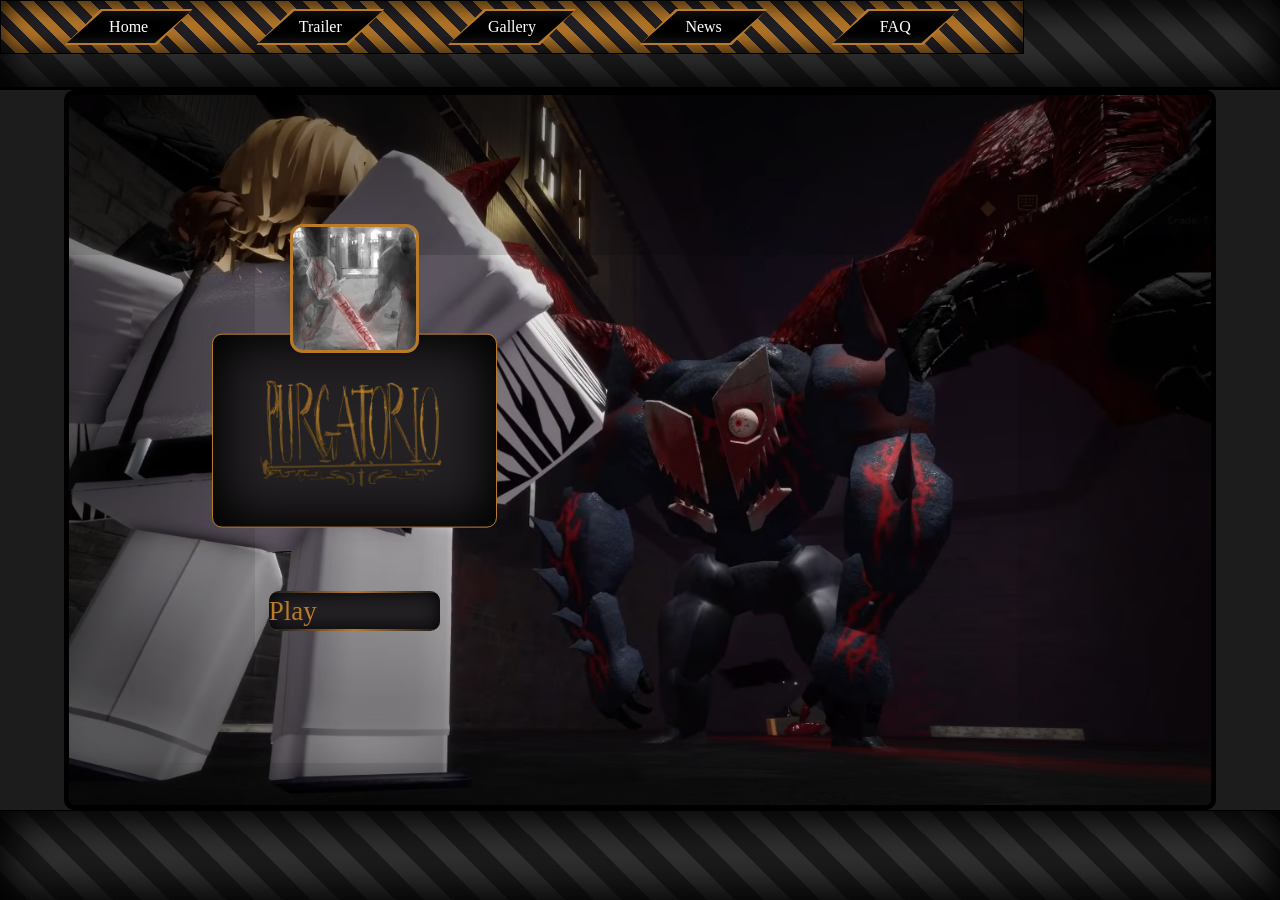
<file: index.html>
<!doctype html>
<html lang="en">
  <head>
    <meta charset="UTF-8" />
    <meta name="viewport" content="width=device-width, initial-scale=1.0" />
    <title>Purgatorio</title>
    <link rel="stylesheet" href="css/index.css" />
    <link rel="stylesheet" href="css/grid.css" />
    <link rel="stylesheet" href="css/grid2.css" />
    <link rel="stylesheet" href="css/grid3.css" />
    <link rel="stylesheet" href="css/headhead.css" />
    <link rel="stylesheet" href="css/border-front.css" />
        <link rel="stylesheet" href="css/reveal.css" />
  </head>
  <body>
    <!-- <div class="border-front-left"></div>
        <div class="border-front-right"></div> -->
    <div class="parent-border parent-border-top">
  <div class="border-fill"></div>
  <div class="border-head"></div>
</div>
<div class="parent-border parent-border-bot">
  <div class="border-head"></div>
  <div class="border-fill"></div>
</div>

<div class="footer-line"></div>

    <div class="header">
      <div class="side-warning"></div>
      <div class="side-warning2"></div>
      <div class="header-middle">
        <a class="header-nav" href="index.html">Home</a>
        <a class="header-nav" href="trailer.html">Trailer</a>
        <a class="header-nav" href="gallery.html">Gallery</a>
        <a class="header-nav" href="news.html">News</a>
        <a class="header-nav" href="faq.html">FAQ</a>
      </div>
    </div>

    <main class="container">
      <!-- section 1 - the game -->
      <div class="section">
        <div class="crop img1 inner-section">
          <!-- HALF 1 -->
          <div class="half grid-hero">
            <div class="game-icon"></div>
            <div class="game-title"><div class="game-title-img"></div></div>

            <a
              class="game-enter-base"
              href="https://www.roblox.com/games/83253022812373/PURGATORIO"
              target="_blank"
            >
              <div class="blur-gradient"></div>
              <div class="paint-over">
                <p>Play</p>
              </div>
              <div class="blur-gradient"></div>
            </a>
          </div>

          <!-- HALF 1 -->
          <!-- <div class="half grid-hero2">
                <div class="description-base">
                    
                    <div class="blur-gradient-white"></div>
                    <div class="description">
                        <p>Purgatorio is an action RPG on Roblox, which takes inspiration from Project Moon and their games. The games focus is mainly on PvE with a strong emphasis on co-op, though working solo is possible. You will fulfill your duties as a "Fixer" either alone or with a group, though working jobs takes time. And when enough time passes your office will be forced to pay their taxes. Failing to pay said taxes will result in dire consequences.</p>
                    </div>
                    <div class="blur-gradient-white"></div>
                    </div>

            </div> -->
        </div>
      </div>

      <!-- section 2 - gameplay -->
      <div class="section">
        <div class="crop img2 inner-section">

          <button class="vid-btn vid-btn-left" type="button" aria-label="Previous" id="left-btn"></button>
          <button class="vid-btn vid-btn-right" type="button" aria-label="Next" id="right-btn"></button>

          <!-- USE JS SCRIPT -->



          <div class="half grid-gameplay">

            <div class="motif-grid-1">
              <div class="motif-chain"></div>
            </div>

            <div class="page-name-grid">
              <!-- <div class="warning-sign"></div> -->
              <div class="page-text"><p>Gameplay</p></div>
              <div class="line"></div>
            </div>

            <div class="Main-topic" id="p-main-topic">
              <p id="destination-title">START AN OFFICE</p>
            </div>

            <div class="gameplay-video-container">
              <div class="video-inner">
                <div class="media-cover"></div>
                <video loop autoplay muted src="img/py-La-office.mp4" id="vid1"></video>
                <video loop autoplay muted src="img/comm-vid.mp4" id="vid2" hidden></video>
                <video loop muted autoplay src="img/Screen Recording 2026-11-23 232222 (1).mp4" id="vid3" hidden ></video>
              </div>
            </div>

            
          </div>

          <!-- OTHER HALF -->
          <div class="half grid-gameplay-2">
            <div class="gameplay-image">
              <div class="gameplay-image-inner gameplay-image-img1">
                <div class="media-cover"></div>
              </div>
            </div>

            <div class="gameplay-text" id="">
              <p id="destination-desc">and rise your ranks through commissions</p>
            </div>

            <div class="motif-grid-2">
              <div class="motif-chain-2"></div>
            </div>

          </div>

          <!-- <div class="overlay-whole">
              
            </div> -->
        </div>
      </div>

      <!-- section 3 -  -->
      <!-- CLEAR THE HORDE -->

      <div class="section">
        <div class="img3 inner-section">
          <!-- USE JS SCRIPT -->
          <div class="whole grid-world">
            <div class="page-name-grid2">
              <!-- <div class="warning-sign"></div> -->
              <div class="page-text2"><p>Assistance</p></div>
              <div class="line2"></div>
            </div>
            <div class="splice-container">

              <div class="splice1 default" id="menu1">
                <div class="splice1-text"><p>STORE</p></div>
              </div>
              <div class="splice2 default" id="menu2">
                <div class="splice2-text"><p>SKILL</p></div>
              
              </div>
              <div class="splice3 default" id="menu3">
                <div class="splice3-text"><p>MERCS</p></div>

              </div>
              
              
              <div class="Black-screen">
                <div class="text-box-cont">
                    <div class="text-box"><p id="change-text-as"></p></div>
                </div>
              </div>
              
            </div>
          </div>
        </div>
      </div>

      <!-- footer sect -->
  <div class="section" id="footer-sect">
  <div class="footer-inner">
  <a class="icon-box icon-1" href="https://www.roblox.com/games/83253022812373/PURGATORIO"
    target="_blank">
    </a>
  <div class="footer-text"><p>IN ROBLOX</p></div>
  <a 
  class="icon-box icon-2" href="https://www.roblox.com/games/83253022812373/PURGATORIO"
  target="_blank"
  ></a>
</div>
</div>
    </main>




<script src="js/world.js"></script>
<script src="js/gameplay.js"></script>
<script src="js/reveal.js"></script>


  </body>
</html>
</file>
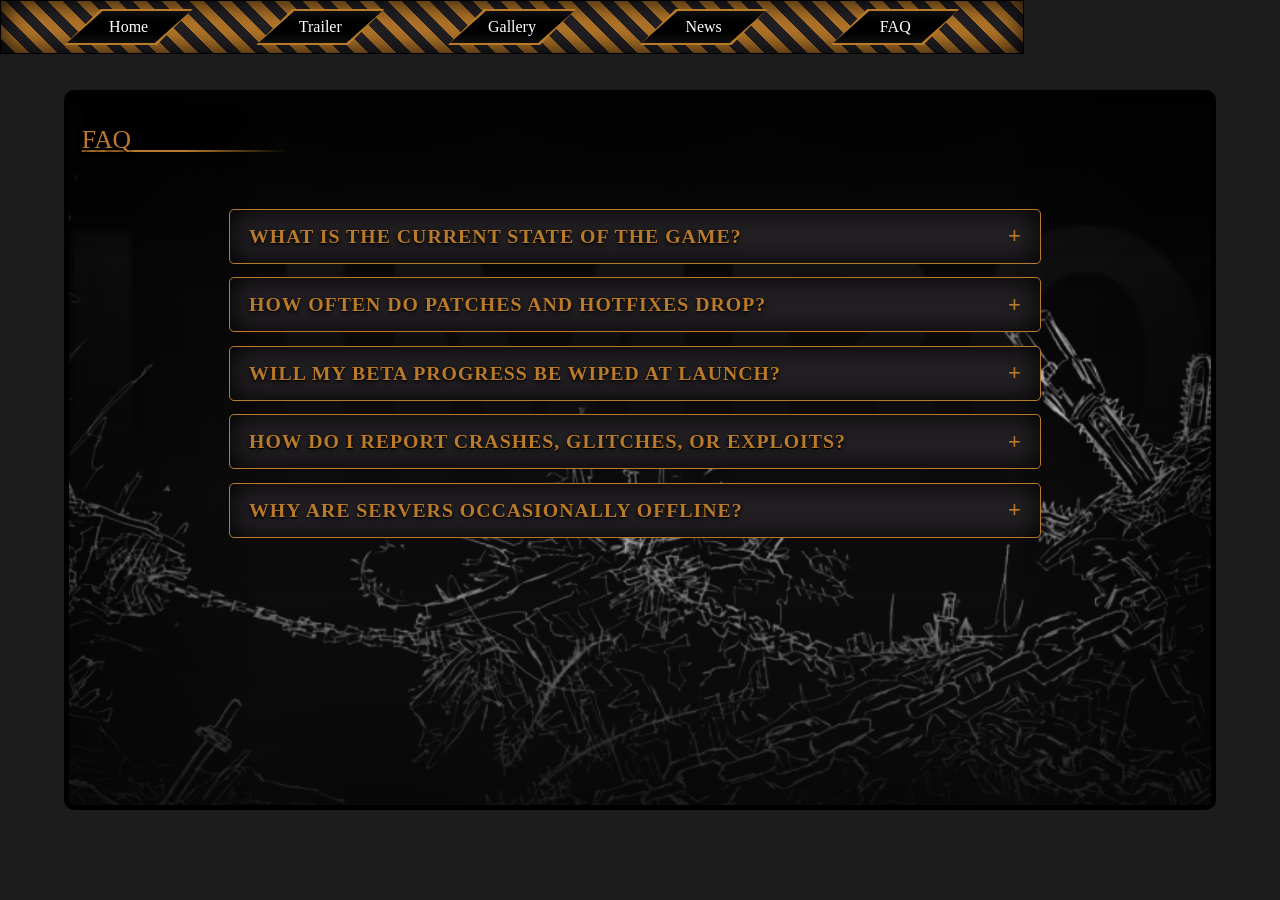
<file: faq.html>
<!doctype html>
<html lang="en">
  <head>
    <meta charset="UTF-8" />
    <meta name="viewport" content="width=device-width, initial-scale=1.0" />
    <title>FAQ</title>
    <link rel="stylesheet" href="css/index.css" />
    <link rel="stylesheet" href="css/grid.css" />
    <link rel="stylesheet" href="css/grid2.css" />
    <link rel="stylesheet" href="css/grid3.css" />
    <link rel="stylesheet" href="css/headhead.css" />
    <link rel="stylesheet" href="css/border-front.css" />
    <link rel="stylesheet" href="css/faq.css" />
  </head>
  <body>
    <div class="border-front-top"></div>
    <div class="border-front-bot"></div>

    <div class="header">
      <div class="side-warning"></div>
      <div class="side-warning2"></div>
      <div class="header-middle">
        <a class="header-nav" href="index.html">Home</a>
        <a class="header-nav" href="trailer.html">Trailer</a>
        <a class="header-nav" href="gallery.html">Gallery</a>
        <a class="header-nav" href="news.html">News</a>
        <a class="header-nav" href="faq.html">FAQ</a>
      </div>
    </div>

    <main class="container">
      <div class="section">
        <div class="imgfaq inner-section">
          <div class="whole grid-world">
            <div class="page-name-grid2">
              <div class="page-text2"><p>FAQ</p></div>
              <div class="line2"></div>
            </div>

            <div class="faq-container">
              <details class="faq-item" name="faq-accordion">
                <summary class="faq-header">
                  <div class="faq-title-group">
                    <span class="faq-title"
                      >WHAT IS THE CURRENT STATE OF THE GAME?</span
                    >
                  </div>
                  <span class="faq-icon">+</span>
                </summary>
                <div class="faq-content">
                  <div class="faq-body">
                    <p class="faq-intro">
                      // TRANSMISSION: ACTIVE COMBAT TESTING (V2.5)
                    </p>
                    <p>
                      <strong>Clear The Horde</strong> is currently in active
                      Beta. Core survival loops, squad co-op, and horde AI are
                      fully playable, while new maps, weapon classes, and boss
                      mutations are deployed on a regular cycle. Expect frequent
                      balance passes as we tune difficulty scaling.
                    </p>
                  </div>
                </div>
              </details>
              <details class="faq-item" name="faq-accordion">
                <summary class="faq-header">
                  <div class="faq-title-group">
                    <span class="faq-title"
                      >HOW OFTEN DO PATCHES AND HOTFIXES DROP?</span
                    >
                  </div>
                  <span class="faq-icon">+</span>
                </summary>
                <div class="faq-content">
                  <div class="faq-body">
                    <p class="faq-intro">// DEPLOYMENT CADENCE</p>
                    <ul>
                      <li>
                        <strong>MAJOR CONTENT DROPS:</strong> Deployed every 3–4
                        weeks (new zones, weapons, and seasonal events).
                      </li>
                      <li>
                        <strong>BALANCE & AI PATCHES:</strong> Released
                        bi-weekly based on telemetry and player feedback.
                      </li>
                      <li>
                        <strong>CRITICAL HOTFIXES:</strong> Deployed immediately
                        whenever server stability or game-breaking bugs are
                        detected.
                      </li>
                    </ul>
                  </div>
                </div>
              </details>
              <details class="faq-item" name="faq-accordion">
                <summary class="faq-header">
                  <div class="faq-title-group">
                    <span class="faq-title"
                      >WILL MY BETA PROGRESS BE WIPED AT LAUNCH?</span
                    >
                  </div>
                  <span class="faq-icon">+</span>
                </summary>
                <div class="faq-content">
                  <div class="faq-body">
                    <p class="faq-intro">
                      // COMMAND DIRECTIVE: DATA RETENTION
                    </p>
                    <p>
                      While we strive to preserve all player progression, major
                      infrastructure overhauls during Beta may require a
                      <strong>partial or full reset</strong> of weapon loadouts
                      and rank before v1.0. Any exclusive Beta tester badges,
                      event skins, and hazard-stripe cosmetics unlocked during
                      testing are permanently bound to your account.
                    </p>
                  </div>
                </div>
              </details>

              <details class="faq-item" name="faq-accordion">
                <summary class="faq-header">
                  <div class="faq-title-group">
                    <span class="faq-title"
                      >HOW DO I REPORT CRASHES, GLITCHES, OR EXPLOITS?</span
                    >
                  </div>
                  <span class="faq-icon">+</span>
                </summary>
                <div class="faq-content">
                  <div class="faq-body">
                    <p class="faq-intro">// FIELD DIAGNOSTICS PROTOCOL</p>
                    <ul>
                      <li>
                        <strong>IN-GAME CONSOLE:</strong> Press
                        <strong>F8</strong> at any time during a match to
                        capture a screenshot, your current coordinates, and
                        server log automatically.
                      </li>
                      <li>
                        <strong>DISCORD & FORUMS:</strong> Submit video clips
                        and crash logs in the
                        <strong>#beta-bug-reports</strong> channel for direct
                        triage by the dev team.
                      </li>
                    </ul>
                  </div>
                </div>
              </details>

              <details class="faq-item" name="faq-accordion">
                <summary class="faq-header">
                  <div class="faq-title-group">
                    <span class="faq-title"
                      >WHY ARE SERVERS OCCASIONALLY OFFLINE?</span
                    >
                  </div>
                  <span class="faq-icon">+</span>
                </summary>
                <div class="faq-content">
                  <div class="faq-body">
                    <p class="faq-intro">
                      // SERVER MAINTENANCE & STRESS TESTING
                    </p>
                    <p>
                      Because the game is under continuous development, servers
                      may go offline briefly for live database migrations,
                      hotfix rollouts, or high-load horde stress tests. Check
                      the <strong>News</strong> terminal for scheduled
                      maintenance windows and real-time patch notes.
                    </p>
                  </div>
                </div>
              </details>
            </div>
          </div>
        </div>
      </div>
    </main>
  </body>
</html>
</file>
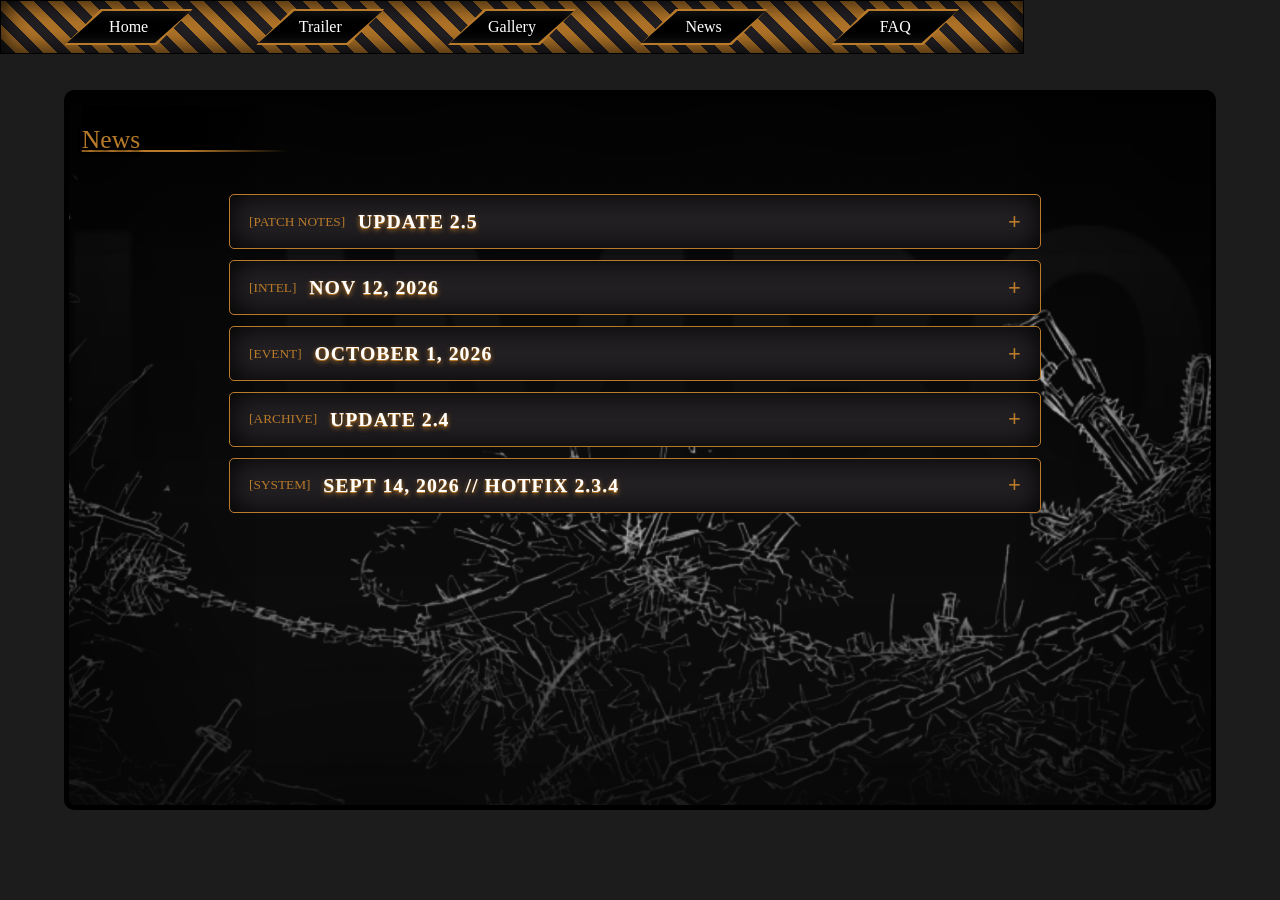
<file: news.html>
<!doctype html>
<html lang="en">
  <head>
    <meta charset="UTF-8" />
    <meta name="viewport" content="width=device-width, initial-scale=1.0" />
    <title>News</title>
    <link rel="stylesheet" href="css/index.css" />
    <link rel="stylesheet" href="css/grid.css" />
    <link rel="stylesheet" href="css/grid2.css" />
    <link rel="stylesheet" href="css/grid3.css" />
    <link rel="stylesheet" href="css/headhead.css" />
    <link rel="stylesheet" href="css/border-front.css" />
    <link rel="stylesheet" href="css/news.css" />
  </head>
  <body>
    <div class="border-front-top"></div>
    <div class="border-front-bot"></div>

    <div class="header">
      <div class="side-warning"></div>
      <div class="side-warning2"></div>
      <div class="header-middle">
        <a class="header-nav" href="index.html">Home</a>
        <a class="header-nav" href="trailer.html">Trailer</a>
        <a class="header-nav" href="gallery.html">Gallery</a>
        <a class="header-nav" href="news.html">News</a>
        <a class="header-nav" href="faq.html">FAQ</a>
      </div>
    </div>

    <main class="container">
      <div class="section">
        <div class="imgnews inner-section">
          <div class="whole grid-world">
            <div class="page-name-grid2">
              <div class="page-text2"><p>News</p></div>
              <div class="line2"></div>
            </div>

            <div class="news-container">
              <div class="news-item">
                <button class="news-header">
                  <div class="news-title-group">
                    <span class="news-tag">[PATCH NOTES]</span>
                    <span class="news-title">UPDATE 2.5</span>
                  </div>
                  <span class="news-icon">+</span>
                </button>
                <div class="news-content">
                  <div class="news-body">
                    <p class="news-intro">
                      // TRANSMISSION LOG: SECTOR 7 COMMAND
                    </p>
                    <ul>
                      <li>
                        <strong>NEW WEAPON:</strong> Added the M42 "Helios"
                        Incendiary Shotgun to the heavy armory.
                      </li>
                      <li>
                        <strong>HORDE AI:</strong> Fixed an issue where Stalker
                        variants would get stuck on perimeter barricades in
                        Night Mode.
                      </li>
                      <li>
                        <strong>MAP OVERHAUL:</strong> Subway Transit Hub now
                        features dynamic lighting and destructible cover.
                      </li>
                      <li>
                        <strong>BALANCE:</strong> Reduced reload time on all
                        tactical SMGs by 12%.
                      </li>
                    </ul>
                  </div>
                </div>
              </div>

              <div class="news-item">
                <button class="news-header">
                  <div class="news-title-group">
                    <span class="news-tag">[INTEL]</span>
                    <span class="news-title">NOV 12, 2026</span>
                  </div>
                  <span class="news-icon">+</span>
                </button>
                <div class="news-content">
                  <div class="news-body">
                    <p class="news-intro">// STATUS: IMMINENT DEPLOYMENT</p>
                    <p>
                      Recon teams have confirmed massive horde movements heading
                      toward the outer wall. Prepare your squads—<strong
                        >Update 2.5 is coming</strong
                      >
                      next week. Expect new defensive fortifications, double XP
                      weekend leading up to the drop, and classified loadout
                      drops.
                    </p>
                  </div>
                </div>
              </div>

              <div class="news-item">
                <button class="news-header">
                  <div class="news-title-group">
                    <span class="news-tag">[EVENT]</span>
                    <span class="news-title">OCTOBER 1, 2026</span>
                  </div>
                  <span class="news-icon">+</span>
                </button>
                <div class="news-content">
                  <div class="news-body">
                    <p class="news-intro">// OPERATION: BLACKOUT PROTOCOL</p>
                    <p>
                      Power grids across the quarantine zone have failed.
                      Throughout October, all survival missions will take place
                      under zero-visibility conditions. Equip thermal optics and
                      flashlight attachments to earn exclusive hazard-stripe
                      weapon skins before the event ends.
                    </p>
                  </div>
                </div>
              </div>

              <div class="news-item">
                <button class="news-header">
                  <div class="news-title-group">
                    <span class="news-tag">[ARCHIVE]</span>
                    <span class="news-title">UPDATE 2.4</span>
                  </div>
                  <span class="news-icon">+</span>
                </button>
                <div class="news-content">
                  <div class="news-body">
                    <p class="news-intro">
                      // DEPLOYMENT COMPLETE // NEXT: 2.5
                    </p>
                    <p>
                      Update 2.4 is now live across all servers, introducing
                      squad voice-chat proximity and sentry turret upgrades.
                      Command is already shifting focus to the next major
                      expansion—<strong>Update 2.5 is coming</strong> soon with
                      a brand-new boss mutation.
                    </p>
                  </div>
                </div>
              </div>

              <div class="news-item">
                <button class="news-header">
                  <div class="news-title-group">
                    <span class="news-tag">[SYSTEM]</span>
                    <span class="news-title"
                      >SEPT 14, 2026 // HOTFIX 2.3.4</span
                    >
                  </div>
                  <span class="news-icon">+</span>
                </button>
                <div class="news-content">
                  <div class="news-body">
                    <p class="news-intro">// SERVER STABILITY & BUG FIXES</p>
                    <ul>
                      <li>
                        Resolved a crash occurring when 4 players triggered
                        airstrikes simultaneously.
                      </li>
                      <li>
                        Adjusted ammo crate spawn rates on Hardcore difficulty.
                      </li>
                      <li>
                        Improved hit-registration latency for high-ping regions.
                      </li>
                    </ul>
                  </div>
                </div>
              </div>
            </div>
          </div>
        </div>
      </div>
    </main>

    <script>
      const newsHeaders = document.querySelectorAll(".news-header");

      newsHeaders.forEach((header) => {
        header.addEventListener("click", () => {
          const currentItem = header.parentElement;
          const isActive = currentItem.classList.contains("active");

          document.querySelectorAll(".news-item").forEach((item) => {
            item.classList.remove("active");
            item.querySelector(".news-content").style.maxHeight = null;
          });

          if (!isActive) {
            currentItem.classList.add("active");
            const content = currentItem.querySelector(".news-content");
            content.style.maxHeight = content.scrollHeight + "px";
          }
        });
      });
    </script>
  </body>
</html>
</file>
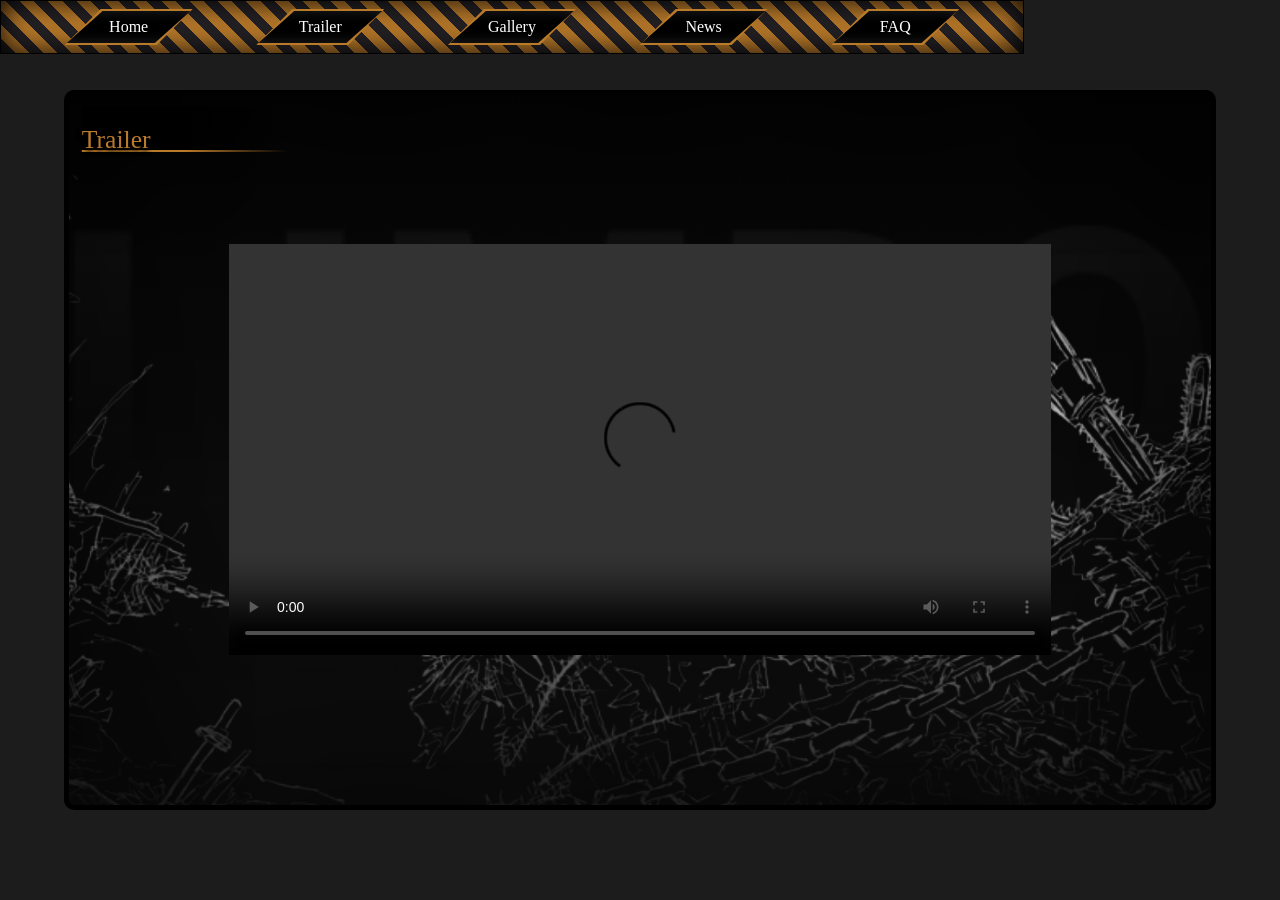
<file: trailer.html>
<!doctype html>
<html lang="en">
  <head>
    <meta charset="UTF-8" />
    <meta name="viewport" content="width=device-width, initial-scale=1.0" />
    <title>Document</title>
    <link rel="stylesheet" href="css/index.css" />
    <link rel="stylesheet" href="css/grid.css" />
    <link rel="stylesheet" href="css/grid2.css" />
    <link rel="stylesheet" href="css/grid3.css" />
    <link rel="stylesheet" href="css/headhead.css" />
    <link rel="stylesheet" href="css/border-front.css" />
    <link rel="stylesheet" href="css/trailer.css" />
  </head>
  <body>
    <!-- <div class="border-front-left"></div>
    <div class="border-front-right"></div> -->
    <div class="border-front-top"></div>
    <div class="border-front-bot"></div>

    <div class="header">
      <div class="side-warning"></div>
      <div class="side-warning2"></div>
      <div class="header-middle">
        <a class="header-nav" href="index.html">Home</a>
        <a class="header-nav" href="trailer.html">Trailer</a>
        <a class="header-nav" href="gallery.html">Gallery</a>
        <a class="header-nav" href="news.html">News</a>
        <a class="header-nav" href="faq.html">FAQ</a>
      </div>
    </div>

    <main class="container">
      <!-- section 3 -  -->
      <!-- CLEAR THE HORDE -->

      <div class="section">
        <div class="img4 inner-section">
          <!-- USE JS SCRIPT -->
          <div class="whole grid-world">
            <div class="page-name-grid2">
              <!-- <div class="warning-sign"></div> -->
              <div class="page-text2"><p>Trailer</p></div>
              <div class="line2"></div>
            </div>

            <div class="trailer-container">
              <div class="trailer-inner">
                <video controls src="img/trailer.mp4"></video>
              </div>
            </div>
          </div>
        </div>
      </div>

      <!-- footer sect -->
    </main>
  </body>
</html>
</file>
<file: css/index.css>
* {
  margin: 0;
  padding: 0;
  box-sizing: border-box;
}


html, body {
  height: 100%;
  overflow: hidden;
}

.container {
  height: 100vh;
  overflow-y: scroll;
  scroll-snap-type: y mandatory;
  scroll-behavior: smooth;
}

.section {
  margin-top: 0;
  margin-bottom: 0;
  height: 100vh;
  width: 100vw;
  scroll-snap-align: start;
  scroll-snap-stop: always;
  display: flex;
  align-items: center;
  justify-content: center;
  font-size: 2rem;
  font-family: sans-serif;
}


html, body, .your-scroll-container { overflow-anchor: none; }
</file>
<file: css/grid.css>
:root {
  --color1: #b97a2a;
  --purple: #242124;
  --grey1: #1c1c1c;
  --grey2: #323232;
  --black: #000000;
  --white: #ffffff;
  --accent-red: #2b0000;
  /* translate */
  /* l
    r
    u
    s */
  --tr-left: 100%;
  --tr-right: 100%;
  --tr-up: 100%;
  --tr-down: 100%;
}

.crop {
  overflow: hidden;
}

body {
  margin: 0;
  background-color: var(--grey1);

  /* background: repeating-linear-gradient(
    45deg,
    var(--grey1),
    var(--grey1) 10px,
    var(--grey2) 10px,
    var(--grey2) 20px
); */
}

* {
  transition-duration: 1s;
}
.inner-section {
  display: flex;

  width: 90%;
  height: 80%;

  border: 5px solid var(--black);
  border-radius: 10px;

  display: g;
  box-shadow: 0px 0px 500px 30px var(--black) inset;
}

.half {
  height: 100%;
  width: 50%;
}

/* SECTION 1 */

.grid-hero {
  display: grid;
  grid-template-rows: 1fr [iconn] 1fr [tittle] 1.5fr [Enter] 1fr 1fr;
}

.game-icon {
  position: relative;
  z-index: 2;
  justify-self: center;

  grid-row-start: iconn;
  aspect-ratio: 1/1;
  max-height: fit-content;

  background-image: url("../img/Purgatorio-Wiki-Icon.webp");
  background-size: cover;
  background-repeat: no-repeat;
  background-position: center;

  border: 3px solid var(--color1);
  border-radius: 10%;
}

.game-title {
  position: relative;
  z-index: 1;
  justify-self: center;

  grid-row: tittle;

  width: 50%;
  height: 100%;
  background-color: var(--purple);
  border-radius: 10px;
  border: 1px solid var(--color1);

  box-shadow: 0px -0px 50px 10px var(--black) inset;

  transform: translateY(-10%);

  align-content: center;
}

.game-title > p {
  color: var(--color1);
  justify-self: center;
}

.game-title-img {
  width: 100%;
  height: 100%;
  background-size: 25vh;
  background-image: url(../img/py-title-removebg-preview.png);

  background-position: center;
  background-repeat: no-repeat;
}

.game-title-img > img {
}

/* warning base */
.game-enter-base {
  text-decoration: none;
  position: relative;
  z-index: 1;
  justify-self: center;
  align-self: center;

  width: 30%;
  height: 60%;
  max-height: 40px;
  background-color: var(--color1);
  border-radius: 10px;

  grid-row: Enter;

  display: grid;
  grid-template-rows: 2px 1fr 2px;
  overflow: hidden;

  transition-duration: 0.3s;
}

.game-enter-base:hover {
  height: 70%;
  max-height: 60px;
}
.game-enter-base:hover > .paint-over {
  background-color: var(--accent-red);
}

.blur-side {
  position: relative;
  z-index: 3;
  justify-self: center;
  align-self: center;

  height: 95%;
  width: 100%;

  background-color: transparent;
}

.blur-gradient {
  background-image: linear-gradient(
    90deg,
    var(--purple) 5%,

    var(--color1),
    var(--purple) 95%
  );
}

.paint-over {
  transition-duration: 0.1s;
  background-color: var(--purple);
  grid-row: 2 / 2;
  align-content: center;
  box-shadow: 0px -0px 20px 0px var(--black) inset;
}

.paint-over > p {
  font-size: 3vh;
  justify-self: center;
  align-self: center;
  font-family: "Times New Roman", Times, serif;
  color: var(--color1);
}

.grid-hero2 {
  display: grid;

  grid-template-columns: 1fr [c-mid]5fr 1fr;
  grid-template-rows: 1fr [r-mid]5fr 1fr;
}
/* OTHER HALF */

.description-base {
  grid-row-start: r-mid;
  grid-column-start: c-mid;

  background-color: var(--grey1);
  border-radius: 10px;
  overflow: hidden;
  box-shadow: 0px -0px 100px 0px var(--black) inset;

  display: grid;
  grid-template-rows: 2px 1fr 2px;
}

.description {
  justify-content: center;
  align-content: center;
  padding-left: 0.5em;
  padding-right: 0.5em;
}

.description > p {
  grid-row-start: 2;
  padding: 1em;
  font-size: 2.5vh;

  font-family: Georgia, serif;
  font-style: italic;
  color: var(--white);
}

.description-base {
}

.blur-gradient-white {
  background-image: linear-gradient(
    90deg,
    var(--grey1) 5%,

    var(--white),
    var(--grey1) 95%
  );
}

.paint-over-description {
}

/* text */

/* IMG */

.unfilter {
  filter: brightness(-50%);
}

.img1 {
  background-image: url(../img/ActionPoint.png);
  background-position: center;
  background-size: 100%;
  background-size: cover;
}

.img2 {
  background-image: url(../img/py-office-img-bg.png);
  background-position: center;
  background-size: 100%;
  background-size: cover;
}

.img3 {
  background-image: url(../img/BACKGROUNDTEST.png);
  background-position: center;
  background-size: 150%;
  background-size: cover;
}

.img4 {
  background-image: url(../img/py-limbo-bg.png);
  background-position: center;
  background-size: 100%;
  background-size: cover;
}

/* end of images */

/* MISCALANOUS */

/* .shift{
    transform: translateY(2vh);
} */

.tg {
  /* text gradient */

  /* 1. Define the gradient background */
  background: linear-gradient(0deg, var(--accent-red), var(--color1));

  /* 2. Clip the background to the text characters */
  background-clip: text;
  -webkit-background-clip: text;
  font-weight: bold;

  /* 3. Make the text transparent to show the gradient beneath */
  color: transparent;
  -webkit-text-fill-color: transparent;

  /* Optional: Ensures the block wraps tightly around the text */
}

/* ENd of miscalanos */

/* END OF SECTION 1 */

/* SECTION 2 */

/* end of section 2 */

@media screen and (max-width: 1024px) {
  .inner-section {
    display: block;
  }

  .half {
    height: 50%;
    width: 100%;
  }

  .description > p {
    font-size: 2vh;
  }

  .game-title-img {
    width: 100%;
    height: 100%;
    background-size: 16vh;
    background-image: url(../img/py-title-removebg-preview.png);

    background-position: center;
    background-repeat: no-repeat;
  }
}
</file>
<file: css/grid2.css>
:root{
    :root{
    --color1: #B97a2a;
    --purple: #242124;
    --grey1: #1C1C1C;
    --grey2: #323232;
    --black: #000000;
    --white: #FFFFFF;
    --accent-red: #2b0000;
    --transparent: rgb(0,0,0,0.1);
    /* translate */
    /* l
    r
    u
    s */
    --tr-left: 100%;
    --tr-right: 100%;
    --tr-up: 100%;
    --tr-down: 100%;

}

}

.grid-gameplay{
    overflow: hidden;
    display: grid;
    grid-template-rows: repeat(10,10%);
    grid-template-columns: repeat(10, 10%);

    grid-template-areas: 
    "Page-text Page-text Page-text . . . . . . ."
    ". . . . . . . . . ."
    ". . Main-text Main-text Main-text Main-text Main-text Main-text Main-text ."
    ". . Main-text Main-text Main-text Main-text Main-text Main-text Main-text ."
    ". Video Video Video Video Video Video Video Video ."
    ". Video Video Video Video Video Video Video Video ."
    ". Video Video Video Video Video Video Video Video ."
    ". Video Video Video Video Video Video Video Video ."
    ". . . . . . . . . ."; 
}

.page-name-grid{
    grid-area: 1 / 1 / 2 / 4;
    display: grid;
    grid-template-rows: 1fr 2px;
    height: 80%;
}
.page-text{
    position: relative;
    z-index: 4;
    align-self: flex-end;
    height: 80%;
    transform: translateX(1vw);
    align-content: end;
    background-image: linear-gradient(90deg,rgba(0, 0, 0, 1) 50%, rgba(255, 0, 0, 0) 100%);
}

.page-text > p{
    font-family: "Times New Roman", Times, serif;
    color: var(--color1);
    
    font-size: 2vw;
    transform: translateY(0.5vh);
    text-shadow: 0px 1px 0px #000000,0px 2px 5px #000000,0px 3px 5px #000000;
    
}

.line{
    transform: translateX(1vw);
    background-image: linear-gradient(90deg,var(--color1) 50%, rgba(255, 0, 0, 0) 100%);
}


.Main-topic{
    position: relative;
    z-index: 2;
    grid-area: 3 / 2 / 5 / 10;
    margin-left: 10%;
}

.Main-topic > p{
    text-shadow: 0 0 5px rgba(255, 255, 255, 0.2),
               0 0 20px rgb(0, 0, 0),
               0 0 20px rgba(0, 0, 0, 0.6);
  color: #ffffff;
  font-family: Georgia, "Times New Roman", serif;
  font-size: 3vw;
  font-weight: 900;
}

.gameplay-video-container{
    transform: translateX(-6%) scale(95%);
    grid-area: 5 / 3 / 10 / 10;
    padding: 2vw;              /* scales with width instead of em */
    height: auto;
    width: auto;

    /* new */
    container-type: size;      /* lets children use cqw / cqh */
    display: grid;
    place-items: center;
}

.video-inner{
    border: 2px solid var(--color1);
    overflow: hidden;
    position: relative;
    z-index: 2;

    /* fit inside the cell at 907:423, limited by whichever side runs out first */
    width: min(100cqw, calc(100cqh * 907 / 423));
    aspect-ratio: 907 / 423;
    height: auto;
}

.video-inner video{
    position: absolute;
    inset: 0;
    width: 100%;
    height: 100%;
    object-fit: cover;
}

.Motif { grid-area: 1 / 1 / 10 / 6; }


.grid-gameplay-2{
    overflow: hidden;
    display: grid;
    grid-template-rows: repeat(10,10%);
    grid-template-columns: repeat(10, 10%);

    grid-template-areas: 
    "Page-text Page-text Page-text . . . . . . ."
    ". . . . . . . . . ."
    ". . Main-text Main-text Main-text Main-text Main-text Main-text Main-text ."
    ". . Main-text Main-text Main-text Main-text Main-text Main-text Main-text ."
    ". Video Video Video Video Video Video Video Video ."
    ". Video Video Video Video Video Video Video Video ."
    ". Video Video Video Video Video Video Video Video ."
    ". Video Video Video Video Video Video Video Video ."
    ". . . . . . . . . ."; 
}

.gameplay-image{
    position: relative;
    z-index: 2;
    height: 90%;
    grid-area: 2 / 2 / 7 / 10;
    border: 1px ;
    padding: 1em;
}

.gameplay-image-inner{
    border: 4px double var(--color1);
    justify-self: center;

    background-color: #a24da2;
    height: 100%;
    
    
    aspect-ratio: 16/9;    

    background-size: cover;
}

.gameplay-image-img1{
    background-image: url(../img/py-sec2-office-img.png);
}
.gameplay-image-img2{
    background-image: url(../img/comm.png);
}
.gameplay-image-img3{
    background-image: url(../img/catto.png);
}

.gameplay-text{
    position: relative;
    z-index: 2;
    grid-area: 7 / 2 / 9 / 10; 
}

.gameplay-text > p{
    
   text-shadow: 0 0 10px rgba(0, 0, 0),
               0 0 20px rgba(0, 0, 0),
               0 0 25px rgba(0, 0, 0),
               0 0 30px rgba(0, 0, 0);
               font-family: ui-monospace, SFMono-Regular, Menlo, Consolas, monospace;

    justify-self: center;
    align-self: center;
    font-family: "Times New Roman", Times, serif;
    color: var(--color1);
}

/* MOTIF */

.motif-grid-1{
    grid-area: 1 / 1 / 10 / 6; 
    

    position: relative;
    z-index: 1;
}

.motif-grid-2{
    grid-area: 1 / 6 / 10 / 11;
    
    transform:  translateX(-10%) translateY(100%); 
    position: relative;
    z-index: 1;
}

.motif-chain{
    

    height: 300%;
    width: 10%;
    background-color: var(--color1);
    transform: rotate(30deg) translateX(-600%) translateY(-50%);

}

.motif-chain-2{
    

    height: 300%;
    width: 10%;
    background-color: var(--color1);
    transform: rotate(30deg) translateX(-600%) translateY(-50%);

}

.Half-l-button{
    grid-area: 1 / 1 / 10 / 10;
    align-content: center;

}

.Half-r-button{
    grid-area: 1 / 1 / 10 / 10;
}

.overlay-whole{
    position: relative;
    width: 100%;
    height: 100%;
    transform: translateY(-100%);
}

.button-design-l{
    position: relative;
    z-index: 5;

    width: 50px;
    aspect-ratio: 1/1;
    background-color: var(--accent-red);
    border: 1px solid var(--color1);
    border-radius: 100%;

    justify-self: left;
    align-self: center;
}

/* BUTTONS */

.img2 {
    position: relative; /* so the buttons anchor to the section */
}

.vid-btn {
    position: absolute;
    top: 50%;
    transform: translateY(-50%);
    z-index: 10; /* above video (2) and old button (5) */

    width: clamp(36px, 4vw, 56px);
    aspect-ratio: 1 / 1;
    padding: 0;

    background-color: var(--accent-red, #2b0000);
    border: 1px solid var(--color1, #B97a2a);
    border-radius: 100%;
    cursor: pointer;

    transition: background-color 0.2s, transform 0.2s;
}

.vid-btn-left  { left: 1.5vw; }
.vid-btn-right { right: 1.5vw; }

/* arrow drawn with clip-path */
.vid-btn::before {
    content: "";
    position: absolute;
    inset: 0;
    margin: auto;
    width: 35%;
    aspect-ratio: 1 / 1;
    background-color: var(--color1, #B97a2a);
    transition: background-color 0.2s;
}

.vid-btn-left::before {
    clip-path: polygon(100% 0, 0 50%, 100% 100%);
    transform: translateX(-8%);
}

.vid-btn-right::before {
    clip-path: polygon(0 0, 100% 50%, 0 100%);
    transform: translateX(8%);
}

.vid-btn:hover {
    background-color: var(--color1, #B97a2a);
    transform: translateY(-50%) scale(1.08);
}

.vid-btn:hover::before {
    background-color: var(--accent-red, #2b0000);
}

.vid-btn:active {
    transform: translateY(-50%) scale(0.95);
}

.vid-btn:focus-visible {
    outline: 2px solid var(--color1, #B97a2a);
    outline-offset: 3px;
}

@media screen and (max-width: 1024px) {
    .vid-btn-left  { left: 0.5vw; }
    .vid-btn-right { right: 0.5vw; }
}



@media screen and (max-width: 1024px) {


.page-text > p{
    transform: translateY(-0vh);
    
}

.Main-topic{

    margin-left: 0%;
}

.gameplay-image{
    grid-area: 1 / 2 / 7 / 10;
    padding: 0em;
}


.gameplay-video-container{
    grid-area: 5 / 2 / 11 / 10;
    transform: translateY(-5%);
    padding: 0;
}



.video-inner{
    justify-self: start;
}



.gameplay-image-inner{
    justify-self: end;  
}

.motif-chain{
    

    height: 200%;
    width: 10%;
    background-color: var(--color1);
    transform: rotate(45deg) translateX(-100%) translateY(-40%);

}

.motif-grid-2{
    grid-area: 1 / 6 / 10 / 11;
    
    transform:  translateX(80%) translateY(50%);
    position: relative;
    z-index: 1;
}

}
</file>
<file: css/grid3.css>
:root{
        --purple: #242124;

    --pos-s1: 0%;
    --pos-s2: 100%;
    --pos-s3: 200%;

    --pos-st1: 0%;
    --pos-st2: 0%;
    --pos-st3: 0%;

    --f-st1: 'none';
    --f-st2: 'none';
    --f-st3: 'none';

    --ml-st1: 5px;
}

.whole{
    height: 100%;
    width: 100%;
}

.grid-world{

    display: grid;
    grid-template-columns: 10% 10% 10% 1fr 10%  10% 10%;
    grid-template-rows: 10% 1fr 10%;
}

.Black-screen{
    grid-area: 1 / 1 / 3 / 7;
    background-color: black;
    background-color: var(--black);
   
    box-shadow: -35px -0px 300px 10px var(--purple) inset;

}

.text-box-cont{
    transform: translateX(35px);
    opacity: 1;
    width: calc(100% - 105px);
    position: relative;
    z-index: 1;
    background-color: rgb(0,0,0,0);
    

    height: 100%;
    align-content: center;
    justify-content: center;
}
.text-box{
    align-content: center;
}
.text-box > p{
    text-align: justify;
    justify-self: center;
    align-self: center;
    padding: 5vw;
    
    justify-self: center;
    align-self: center;
    font-family: "Times New Roman", Times, serif;
    color: var(--color1);

    /* text-shadow: 0 0 10px rgb(244, 244, 244,0.3),
               0 0 20px rgb(255, 255, 255, 0.5),
               0 0 25px rgb(255, 255, 255, 0.2),
               0 0 30px rgb(255, 255, 255, 0.1); */
               

}

.splice-container{
    grid-area: 2 / 2 / 3 / 7;

    height: 90%;
    width: 90%;
    background-color: blueviolet;

    justify-self: center;
    align-self: center;
    display: grid;
    grid-template-columns: repeat(3, 1fr);
    grid-template-rows: repeat(1,1fr);

    overflow: hidden;
    border: 1px solid var(--color1);
}

.splice1{

    position: relative;
    z-index: 2;
    transition-duration: 1s;
    grid-area: 1 / 1 / 1 / 1;
    
    border: 1px solid var(--color1);

    background-image: url(../img/shopp.png);
    background-position: 60%;
    background-size: cover;
    transform: translateX(var(--pos-s1));
}



.splice2{
    position: relative;
    z-index: 4;
    transition-duration: 1s;
    
    grid-area: 1 / 1 / 1 / 1;
    transform: translateX(var(--pos-s2));
    
    
    border: 1px solid var(--color1);

    background-image: url(../img/skill.png);
    background-position: center;
    background-size: cover;

}

.splice3{
    position: relative;
    z-index: 3;
    transition-duration: 1s;

    
    transform: translateX(var(--pos-s3));
    

    grid-area: 1 / 1 / 1 / 1;
    
    border: 1px solid var(--color1);
    background-image: url(../img/merc.png);
    background-position: center;
    background-size: cover;

}
/* labels: exactly the width of the visible strip (35px), so they never clip */
.splice1-text,
.splice2-text,
.splice3-text {
  position: relative;
  z-index: 2;
  box-sizing: border-box;

  width: 35px;
  height: 100%;
  margin: 0;
  padding: 0;

  display: flex;
  align-items: center;
  justify-content: center;
}

/* world.js still decides the side through these variables */
.splice1-text { float: var(--f-st1); --glow: rgba(53, 46, 50, 0.6); }
.splice2-text { float: var(--f-st2); --glow: rgba(236, 72, 153, 0.6); }
.splice3-text { float: var(--f-st3); --glow: rgba(236, 72, 153, 0.6); }

.splice1-text > p,
.splice2-text > p,
.splice3-text > p {
  margin: 0;
  padding: 0;
  line-height: 1;

  writing-mode: vertical-rl;
  text-orientation: upright;
  letter-spacing: 0.15em;
  font-size: clamp(0.8rem, 1.5vw, 1.3rem); /* max ~21px, fits the 35px strip */

  font-family: Georgia, "Times New Roman", serif;
  color: #ffffff;
  text-shadow: 0 0 5px rgba(255, 255, 255, 1),
               0 0 10px rgba(255, 174, 0, 1),
               0 0 20px var(--glow);
}


.page-name-grid2{
    grid-area: 1 / 1 / 2 / 3;
    height: 80%;
    width: 90%;
    display: grid;
    grid-template-rows: 1fr 2px;
}
.page-text2{
    position: relative;
    z-index: 4;
    align-self: flex-end;
    height: 80%;
    transform: translateX(1vw);
    align-content: end;
    background-image: linear-gradient(90deg,rgba(0, 0, 0, 1) 50%, rgba(255, 0, 0, 0) 100%);
}

.page-text2 > p{
    
    font-family: "Times New Roman", Times, serif;
    color: var(--color1);
    
    font-size: 2vw;
    transform: translateY(0.5vh);
    text-shadow: 0px 1px 0px #000000,0px 2px 5px #000000,0px 3px 5px #000000;
    
}

.line2{
    position: relative;
    z-index: 3;
    transform: translateX(1vw);
    background-image: linear-gradient(90deg,var(--color1) 50%, rgba(255, 0, 0, 0) 100%);
}

@media screen and (max-width: 1024px) {
.page-name-grid2{
    grid-area: 1 / 1 / 2 / 3;
    width: 200%;
    height: 50%;
    display: grid;
    grid-template-rows: 1fr 2px;
}
.page-text2 > p{
    font-family: "Times New Roman", Times, serif;
    color: var(--color1);
    
    font-size: 2vw;
    transform: translateY(-0.5vh);
}
}
</file>
<file: css/headhead.css>
:root {
  --color1: #b97a2a;
  --purple: #242124;
  --grey1: #1c1c1c;
  --grey2: #323232;
  --black: #000000;
  --white: #ffffff;
  --accent-red: #2b0000;

  --tr-left: 100%;
  --tr-right: 100%;
  --tr-up: 100%;
  --tr-down: 100%;

  --nav-h: 4vh;          /* height of a nav plate */
  --nav-slant: 4vh;      /* equal to the height = 45deg, matching the stripes */
}

.header {
  transition-duration: 1s;
  overflow: hidden;
  position: fixed;
  top: 0;
  z-index: 10;

  height: 6vh;
  width: 80%;
  justify-self: center;

  background-color: var(--purple);
  border: 1px solid var(--black);
  border-radius: 0;

  display: grid;
  grid-template-columns: 1fr;
}

/* the old side pieces are no longer needed: the whole bar is striped now */
.side-warning,
.side-warning2 {
  display: none;
}

/* the striped bar; the gaps between the plates show it */
.header-middle {
  grid-area: 1 / 1;

  background: repeating-linear-gradient(
    45deg,
    var(--purple),
    var(--purple) 10px,
    var(--color1) 10px,
    var(--color1) 20px
  );
  box-shadow: 0 0 30px 0 var(--black) inset;

  display: flex;
  justify-content: space-evenly;
  align-items: center;
}

/* a plate: orange outline layer + black face layer, both slanted */
.header-nav {
  position: relative;
  z-index: 0;
  transition-duration: 0.5s;

  display: flex;
  align-items: center;
  justify-content: center;

  height: var(--nav-h);
  width: 10vw;
  min-width: 70px;

  text-decoration: none;
  color: var(--white);
  font-family: Georgia, "Times New Roman", serif;

  background-color: var(--color1); /* shows as the outline */
  clip-path: polygon(
    var(--nav-slant) 0,
    100% 0,
    calc(100% - var(--nav-slant)) 100%,
    0 100%
  );
}

.header-nav::before {
  content: "";
  position: absolute;
  inset: 2px;
  z-index: -1;
  transition-duration: inherit;

  background-color: var(--black);
  box-shadow: 0 0 14px 0 var(--purple) inset;
  clip-path: polygon(
    var(--nav-slant) 0,
    100% 0,
    calc(100% - var(--nav-slant)) 100%,
    0 100%
  );
}

.header-nav:hover,
.header-nav:focus-visible {
  transition-duration: 0.1s;
  background-color: var(--white);
  text-shadow: 0 0 10px var(--white), 0 0 20px var(--white);
  outline: none;
}

.header-nav:hover::before,
.header-nav:focus-visible::before {
  transition-duration: 0.1s;
  background-color: var(--accent-red);
}
</file>
<file: css/border-front.css>
:root {
  --color1: #b97a2a;
  --purple: #242124;
  --grey1: #1c1c1c;
  --grey2: #323232;
  --black: #000000;
  --white: #ffffff;
  --accent-red: #2b0000;

  --head-h: 10vh;   /* striped head */
  --bar-full: 36vh; /* total bar height when the footer is focused */

  /* stripes */
  --stripe: 20px;                               /* width of one stripe band */
  --stripe-x: calc(var(--stripe) * 2 * 1.41421356); /* one full pattern, measured horizontally */
  --stripe-speed: 3s;                           /* time for one pattern to pass */
}

/* ---------- parent ---------- */
.parent-border {
  position: fixed;
  z-index: 5;
  left: 0;
  width: 100vw;

  display: flex;
  flex-direction: column;

  height: var(--head-h); /* collapsed: only the head shows */
  transition: height 1.2s cubic-bezier(0.77, 0, 0.18, 1) 0.5s; /* opening waits for the line to retract */
}

.parent-border-top { top: 0; }
.parent-border-bot { bottom: 0; }

/* ---------- fill (plain grey) ---------- */
.border-fill {
  flex: 1;
  background-color: var(--black);
}

/* ---------- head (warning stripes, scrolling) ---------- */
.border-head {
  flex: none;
  height: var(--head-h);
  box-sizing: border-box;
  box-shadow: 0 0 40px 10px var(--black) inset;

  background: repeating-linear-gradient(
    45deg,
    var(--grey1),
    var(--grey1) var(--stripe),
    var(--grey2) var(--stripe),
    var(--grey2) calc(var(--stripe) * 2)
  );
  /* tile = exactly one pattern wide, so the loop is seamless */
  background-size: var(--stripe-x) 100%;
  background-repeat: repeat-x;

  animation: stripe-scroll var(--stripe-speed) linear infinite;
}

/* bottom head scrolls the opposite way */
.parent-border-bot .border-head {
  animation-direction: reverse;
}

@keyframes stripe-scroll {
  from { background-position-x: 0; }
  to   { background-position-x: var(--stripe-x); }
}

.parent-border-top .border-head { border-bottom: 3px solid var(--black); }
.parent-border-bot .border-head { border-top: 1px solid var(--black); }

/* ---------- footer in view: bars close in, no delay ---------- */
body.footer-focus .parent-border {
  height: var(--bar-full);
  transition-delay: 0s;
}

@media (prefers-reduced-motion: reduce) {
  .border-head { animation: none; }
}
</file>
<file: css/reveal.css>
/* ---------- footer ---------- */
#footer-sect { min-height: 100vh; }

.footer-inner {
  position: relative;
  min-height: 100vh;
  display: flex;
  align-items: center;
  justify-content: center;
  gap: 5vw;
}

/* orange band between the two fixed borders */
.footer-line {
  --band-gap: 2.5vh;

  position: fixed;
  left: 0;
  right: 0;
  top: calc(var(--bar-full) + var(--band-gap));
  bottom: calc(var(--bar-full) + var(--band-gap));
  z-index: 1;
  pointer-events: none;

  background-color: var(--color1);
  box-shadow: 0 0 60px 0 var(--black) inset;

  /* hidden state, also the exit: shrinks away toward the right */
  transform: scaleX(0);
  transform-origin: right center;
  transition: transform 0.6s cubic-bezier(0.77, 0, 0.18, 1) 0s;
}

/* entering: grows in from the left after the borders have mostly closed */
body.footer-focus .footer-line {
  transform: scaleX(1);
  transform-origin: left center;
  transition: transform 1s cubic-bezier(0.77, 0, 0.18, 1) 0.9s;
}

/* the 3 divs: hidden until the line is done */
.icon-box,
.footer-text {
  position: relative;
  z-index: 2;
  opacity: 0;
  transform: translateY(40px);
}

.icon-box {
  height: 15vh;
  aspect-ratio: 1 / 1;
  border: 2px solid var(--purple);
  border-radius: 10%;
  background-color: var(--purple);
  box-shadow: 0 0 30px 0 var(--black) inset;
}

.icon-1 { background-image: url("../img/Purgatorio-Wiki-Icon.webp"); }
.icon-2 { background-image: url("../img/roblox-orange.jpg"); }

.icon-1,
.icon-2 {
  background-size: cover;      /* fills the box; use "contain" to show the whole image */
  background-position: center;
  background-repeat: no-repeat;
}

/* clickable icons */
a.icon-box {
  display: block;
  text-decoration: none;
  cursor: pointer;

  /* the global * { transition-duration: 1s } is too slow for hover */
  transition: scale 0.25s ease, box-shadow 0.25s ease, border-color 0.25s ease;
}

/* hover: zoom in like Google Images */
a.icon-box:hover,
a.icon-box:focus-visible {
  scale: 1.12;
  z-index: 3; /* sits above the neighbors while zoomed */
  border-color: var(--white);
  box-shadow: 0 0 30px 0 var(--black) inset, 0 8px 30px rgba(0, 0, 0, 0.7);
  outline: none;
}

a.icon-box:active {
  scale: 1.05;
}

.footer-text > p{
    text-shadow: 0 0 5px rgba(255, 255, 255, 0.2),
               0 0 20px rgb(0, 0, 0),
               0 0 20px rgba(0, 0, 0, 0.6);
  color: #ffffff;
  font-family: "Arial Black", Gadget, sans-serif;
  font-size: 3vw;
  font-weight: 900;
}

body.footer-focus .footer-inner > :nth-child(1) { animation: footer-up 0.8s ease-out 1.9s both; }
body.footer-focus .footer-inner > :nth-child(2) { animation: footer-up 0.8s ease-out 2.1s both; }
body.footer-focus .footer-inner > :nth-child(3) { animation: footer-up 0.8s ease-out 2.3s both; }

@keyframes footer-up {
  from { opacity: 0; transform: translateY(40px); }
  to   { opacity: 1; transform: translateY(0); }
}

/* ---------- page-text sheen (slides 2 and 3) ---------- */
.page-text,
.page-text2 {
  position: relative;
  overflow: hidden;
}

.page-text p,
.page-text2 p { opacity: 0; }

.page-text::after,
.page-text2::after {
  content: "";
  position: absolute;
  inset: 0;
  pointer-events: none;
  background: linear-gradient(
    90deg,
    rgba(185, 122, 42, 0) 0%,
    rgba(185, 122, 42, 0.9) 60%,
    rgba(185, 122, 42, 0) 100%
  );
  transform: translateX(-100%);
}

.section.in-view .page-text::after,
.section.in-view .page-text2::after {
  animation: sheen 1.2s ease-in-out forwards;
}

.section.in-view .page-text p,
.section.in-view .page-text2 p {
  animation: fade-in 0.6s ease-out 0.5s forwards;
}

@keyframes sheen   { to { transform: translateX(100%); } }
@keyframes fade-in { to { opacity: 1; } }

/* ---------- slide 2: text (hidden, then rises + fades in) ---------- */
.Main-topic,
.gameplay-text { overflow: hidden; }

.section .Main-topic p,
.section .gameplay-text p {
  opacity: 0;
  transform: translateY(150%);
}

.section.in-view .Main-topic p,
.section.in-view .gameplay-text p {
  animation: rise 0.9s cubic-bezier(0.2, 0.7, 0.2, 1) 0.4s both;
}

@keyframes rise {
  from { opacity: 0; transform: translateY(150%); }
  to   { opacity: 1; transform: translateY(0); }
}

/* ---------- slide 2: sliding cover over video + image ---------- */
.gameplay-video-container,
.gameplay-image {  }

.video-inner,
.gameplay-image-inner { position: relative; }

.media-cover {
  position: absolute;
  inset: 0;
  z-index: 2;
  background-color: var(--color1);
  pointer-events: none;
}

/* first view: wipes away from the left */
.section.in-view .media-cover {
  animation: cover-wipe 1.2s cubic-bezier(0.77, 0, 0.18, 1) 0.6s both;
}

/* ---------- slide 3: panels dealt in, glint, neon labels ---------- */
.splice1 { --d: 0.2s; }
.splice2 { --d: 0.5s; }
.splice3 { --d: 0.8s; }

/* hidden while the slide is out of view */
.section:not(.in-view) .splice1,
.section:not(.in-view) .splice2,
.section:not(.in-view) .splice3 {
  clip-path: inset(100% 0 0 0);
}

.section.in-view .splice1,
.section.in-view .splice2,
.section.in-view .splice3 {
  animation: panel-deal 0.9s cubic-bezier(0.77, 0, 0.18, 1) var(--d) backwards;
}

@keyframes panel-deal {
  from { clip-path: inset(100% 0 0 0); filter: brightness(3); }
  60%  { filter: brightness(1.8); }
  to   { clip-path: inset(0 0 0 0);    filter: brightness(1); }
}

/* light glint sweeping left to right once the panel has landed */
.splice1::after,
.splice2::after,
.splice3::after {
  content: "";
  position: absolute;
  inset: 0;
  z-index: 1;
  pointer-events: none;
  background-image: linear-gradient(
    105deg,
    transparent 40%,
    rgba(255, 214, 150, 0.6) 50%,
    transparent 60%
  );
  background-size: 300% 100%;
  background-repeat: no-repeat;
  background-position: 100% 0;
}

.section.in-view .splice1::after,
.section.in-view .splice2::after,
.section.in-view .splice3::after {
  animation: glint 1.1s ease-in-out calc(var(--d) + 0.8s) backwards;
}

@keyframes glint {
  from { background-position: 100% 0; }
  to   { background-position: 0% 0; }
}

/* labels flicker on letter by letter (spans are added by reveal.js) */
.neon-letter { display: inline-block; }

.section:not(.in-view) .neon-letter { opacity: 0; }

.section.in-view .neon-letter {
  animation: neon-on 0.9s linear calc(var(--d) + 1.1s + var(--i) * 0.09s) backwards;
}

@keyframes neon-on {
  0%   { opacity: 0; }
  12%  { opacity: 1; }
  20%  { opacity: 0.15; }
  32%  { opacity: 1; }
  44%  { opacity: 0.35; }
  60%  { opacity: 1; text-shadow: 0 0 12px #fff, 0 0 28px var(--color1); }
  100% { opacity: 1; }
}

@media (prefers-reduced-motion: reduce) {
  .section:not(.in-view) .splice1,
  .section:not(.in-view) .splice2,
  .section:not(.in-view) .splice3 { clip-path: none; }
  .section .neon-letter { opacity: 1; animation: none !important; }
  .splice1::after, .splice2::after, .splice3::after { display: none; }
}

@keyframes cover-wipe {
  from { clip-path: inset(0 0 0 0); }
  to   { clip-path: inset(0 0 0 100%); }
}

/* after left/right press: enters from the right, holds, wipes away from the left */
.section.in-view.cover-return .media-cover {
  animation: cover-return 2s both;
}

@keyframes cover-return {
  0%   { clip-path: inset(0 0 0 100%); animation-timing-function: cubic-bezier(0.77, 0, 0.18, 1); }
  35%  { clip-path: inset(0 0 0 0); }
  50%  { clip-path: inset(0 0 0 0); animation-timing-function: cubic-bezier(0.77, 0, 0.18, 1); }
  100% { clip-path: inset(0 0 0 100%); }
}

/* ---------- slide 3: activated panel effect ---------- */

/* overlay layer on every panel (off by default) */
.splice1::before,
.splice2::before,
.splice3::before {
  content: "";
  position: absolute;
  inset: 0;
  z-index: 1;
  pointer-events: none;
  opacity: 0;
  transition: opacity 0.4s ease;
}

/* active panel: entry flash, then a pulsing edge glow and a sweeping beam */
.splice1.is-active::before,
.splice2.is-active::before,
.splice3.is-active::before {
  opacity: 1;

  background-color: transparent;
  background-image: linear-gradient(
    105deg,
    transparent 40%,
    rgba(255, 214, 150, 0.45) 50%,
    transparent 60%
  );
  background-size: 300% 100%;
  background-repeat: no-repeat;
  box-shadow: inset 0 0 40px 6px rgba(185, 122, 42, 0.5);

  animation:
    activate-flash 0.9s ease-out both,
    glint 3.2s linear 0.9s infinite,
    edge-pulse 2.4s ease-in-out 0.9s infinite alternate;
}

@keyframes activate-flash {
  from { background-color: rgba(255, 226, 170, 0.85); }
  to   { background-color: rgba(255, 226, 170, 0); }
}

@keyframes edge-pulse {
  from { box-shadow: inset 0 0 30px 4px rgba(185, 122, 42, 0.35); }
  to   { box-shadow: inset 0 0 60px 12px rgba(185, 122, 42, 0.75); }
}

/* the inactive panels dim down so the active one stands out */
.splice-container:has(.is-active) :is(.splice1, .splice2, .splice3):not(.is-active) {
  filter: brightness(0.55) saturate(0.7);
}

/* the active label glows brighter */
.splice1.is-active .splice1-text > p,
.splice2.is-active .splice2-text > p,
.splice3.is-active .splice3-text > p {
  text-shadow: 0 0 6px #ffffff,
               0 0 14px rgba(255, 174, 0, 1),
               0 0 28px rgba(255, 140, 0, 0.9);
}

@media (prefers-reduced-motion: reduce) {
  .splice1.is-active::before,
  .splice2.is-active::before,
  .splice3.is-active::before { animation: none; }
}

/* ---------- slide 1: hero reveal ---------- */

/* hidden while out of view */
.section:not(.in-view) .game-icon       { opacity: 0; }
.section:not(.in-view) .game-title      { clip-path: inset(0 50% 0 50%); }
.section:not(.in-view) .game-enter-base { scale: 0 1; }

/* 1. icon: drops in out of focus, settles, then a ring pulses */
.section.in-view .game-icon {
  animation: icon-drop 1s cubic-bezier(0.2, 0.9, 0.2, 1) 0.2s backwards;
}

@keyframes icon-drop {
  from { opacity: 0; scale: 1.7; translate: 0 -6vh; filter: blur(8px) brightness(2.5); }
  to   { opacity: 1; scale: 1;   translate: 0 0;    filter: blur(0) brightness(1); }
}

.game-icon::after {
  content: "";
  position: absolute;
  inset: 0;
  border: 2px solid var(--color1);
  border-radius: 10%;
  opacity: 0;
  pointer-events: none;
}

.section.in-view .game-icon::after {
  animation: icon-ring 3s ease-out 1.6s infinite;
}

@keyframes icon-ring {
  0%   { opacity: 0.8; scale: 1; }
  100% { opacity: 0;   scale: 1.7; }
}

/* 2. title: opens from the center, flashes, glint sweeps across */
.section.in-view .game-title {
  animation: title-open 1s cubic-bezier(0.77, 0, 0.18, 1) 0.6s backwards;
}

@keyframes title-open {
  from { clip-path: inset(0 50% 0 50%); filter: brightness(3); }
  to   { clip-path: inset(0 0 0 0);     filter: brightness(1); }
}

.game-title::after {
  content: "";
  position: absolute;
  inset: 0;
  border-radius: inherit;
  pointer-events: none;
  background-image: linear-gradient(
    105deg,
    transparent 40%,
    rgba(255, 214, 150, 0.5) 50%,
    transparent 60%
  );
  background-size: 300% 100%;
  background-repeat: no-repeat;
  background-position: 100% 0;
}

.section.in-view .game-title::after {
  animation: glint 1.2s ease-in-out 1.7s backwards;
}

/* 3. play button: unfolds, then breathes */
.section.in-view .game-enter-base {
  animation:
    play-open 0.7s cubic-bezier(0.2, 0.9, 0.2, 1) 1.2s backwards,
    play-pulse 2.2s ease-in-out 2s infinite alternate;
}

@keyframes play-open {
  from { scale: 0 1; filter: brightness(2.5); }
  to   { scale: 1 1; filter: brightness(1); }
}

@keyframes play-pulse {
  from { box-shadow: 0 0 6px 0 rgba(185, 122, 42, 0.25); }
  to   { box-shadow: 0 0 26px 6px rgba(185, 122, 42, 0.75); }
}

/* 4. embers (created by reveal.js) */
.img1 { position: relative; }

.ember {
  position: absolute;
  bottom: 0;
  left: var(--x);
  z-index: 0;
  width: var(--size);
  height: var(--size);
  border-radius: 50%;
  background: radial-gradient(circle, #ffe2aa 0%, var(--color1) 55%, transparent 100%);
  box-shadow: 0 0 8px 2px rgba(185, 122, 42, 0.7);
  opacity: 0;
  pointer-events: none;
}

.section.in-view .ember {
  animation: ember-rise var(--dur) ease-in var(--delay) infinite;
}

@keyframes ember-rise {
  0%   { opacity: 0;   translate: 0 0; }
  10%  { opacity: 0.9; }
  80%  { opacity: 0.6; }
  100% { opacity: 0;   translate: var(--drift) calc(-1 * var(--rise)); }
}

@media (prefers-reduced-motion: reduce) {
  .section:not(.in-view) .game-icon,
  .section:not(.in-view) .game-title,
  .section:not(.in-view) .game-enter-base { opacity: 1; clip-path: none; scale: 1 1; }
  .section.in-view .game-icon,
  .section.in-view .game-icon::after,
  .section.in-view .game-title,
  .section.in-view .game-title::after,
  .section.in-view .game-enter-base,
  .section.in-view .ember { animation: none; }
}

/* ---------- slide 2: neon letter-by-letter title ---------- */

/* steady neon glow on the text itself; the letters inherit it */
.Main-topic p {
  text-shadow: 0 0 4px #ffffff,
               0 0 8px rgba(255, 174, 0, 0.95),
               0 0 8px rgba(255, 140, 0, 0.8);
}

/* letters (created by reveal.js) */
.title-word   { display: inline-block; white-space: nowrap; }
.title-letter { display: inline-block; }

.section:not(.in-view) .title-letter { opacity: 0; }

/* starts after the title has risen in (0.4s + 0.9s), reuses neon-on from slide 3 */
.section.in-view .title-letter {
  animation: neon-on 0.9s linear calc(1.3s + var(--i) * 0.07s) backwards;
}

@media (prefers-reduced-motion: reduce) {
  .title-letter { opacity: 1 !important; animation: none !important; }
}
</file>
<file: css/faq.css>
* {
  margin: 0;
  padding: 0;
  box-sizing: border-box;
}

.faq-container {
  grid-area: 2 / 2 / 3 / 7;
  height: 85%;
  width: 90%;
  justify-self: center;
  align-self: center;
  display: flex;
  flex-direction: column;
  gap: 1.5vh;
  overflow-y: auto;
  padding-right: 10px;
}

.faq-container::-webkit-scrollbar {
  width: 6px;
}
.faq-container::-webkit-scrollbar-track {
  background: var(--black);
  border: 1px solid var(--grey2);
}
.faq-container::-webkit-scrollbar-thumb {
  background: var(--color1);
  border-radius: 3px;
}

.faq-item {
  background-color: var(--purple);
  border: 1px solid var(--color1);
  border-radius: 5px;
  box-shadow: 0px 0px 30px 0px var(--black) inset;
  transition: box-shadow 0.3s ease;
  flex-shrink: 0;
}

.faq-item:hover,
.faq-item[open] {
  box-shadow:
    0px 0px 10px 0px var(--color1),
    0px 0px 30px 0px var(--black) inset;
}

.faq-header {
  width: 100%;
  background: transparent;
  border: none;
  padding: 1.5vh 1.5vw;
  display: flex;
  justify-content: space-between;
  align-items: center;
  cursor: pointer;
  color: var(--white);
  text-align: left;
  font-family: "Times New Roman", Times, serif;
  list-style: none;
}
.imgfaq {
  background-image: url(../img/py-limbo-bg.png);
  background-position: center;
  background-size: 100%;
  background-size: cover;
}

.faq-header::-webkit-details-marker {
  display: none;
}

.faq-item:hover .faq-header {
  background-color: var(--accent-red);
}

.faq-title-group {
  display: flex;
  align-items: center;
  width: 100%;
}

.faq-title {
  font-size: 2.2vh;
  font-weight: bold;
  color: var(--color1);
  text-shadow:
    0px 1px 0px var(--black),
    0px 2px 5px var(--black);
  letter-spacing: 1px;
}

.faq-header:hover .faq-title {
  color: var(--white);
  text-shadow:
    0 0 10px var(--white),
    0 0 20px var(--white);
}

.faq-icon {
  font-size: 2.5vh;
  font-weight: bold;
  color: var(--color1);
  transition: transform 0.3s ease;
  flex-shrink: 0;
  margin-left: 1vw;
}

.faq-item[open] .faq-icon {
  transform: rotate(45deg);
  color: var(--white);
}

.faq-content {
  background-color: var(--grey1);
  box-shadow: 0px 0px 60px 0px var(--black) inset;
}

.faq-body {
  padding: 2vh 2vw;
  border-top: 1px solid var(--color1);
  font-family: Georgia, "Times New Roman", serif;
  color: var(--white);
  font-size: 1.9vh;
  line-height: 1.5;
  text-shadow: 0 0 10px var(--black);
}

.faq-intro {
  font-family: "Times New Roman", Times, serif;
  font-style: italic;
  color: var(--color1);
  font-size: 1.7vh;
  margin-bottom: 1vh;
  letter-spacing: 0.5px;
}

.faq-body ul {
  margin: 0;
  padding-left: 1.5vw;
}

.faq-body li {
  margin-bottom: 0.6vh;
}

.faq-body strong {
  color: var(--color1);
}

@media screen and (max-width: 1024px) {
  .faq-container {
    width: 95%;
    height: 85%;
  }

  .faq-title {
    font-size: 1.8vh;
  }

  .faq-body {
    font-size: 1.6vh;
  }
}
</file>
<file: css/news.css>
* {
  margin: 0;
  padding: 0;
  box-sizing: border-box;
}

.news-container {
  grid-area: 2 / 2 / 3 / 7;
  height: 90%;
  width: 90%;
  justify-self: center;
  align-self: center;

  display: flex;
  flex-direction: column;
  gap: 1.2vh;
  overflow-y: auto;
  padding-right: 10px;
}

.news-container::-webkit-scrollbar {
  width: 6px;
}
.news-container::-webkit-scrollbar-track {
  background: var(--black);
  border: 1px solid var(--grey2);
}
.news-container::-webkit-scrollbar-thumb {
  background: var(--color1);
  border-radius: 3px;
}
.imgnews {
  background-image: url(../img/py-limbo-bg.png);
  background-position: center;
  background-size: 100%;
  background-size: cover;
}

.news-item {
  background-color: var(--purple);
  border: 1px solid var(--color1);
  border-radius: 5px;
  box-shadow: 0px 0px 30px 0px var(--black) inset;
  overflow: hidden;
  transition-duration: 0.3s;
}

.news-item:hover,
.news-item.active {
  box-shadow:
    0px 0px 10px 0px var(--color1),
    0px 0px 30px 0px var(--black) inset;
}

.news-header {
  width: 100%;
  background: transparent;
  border: none;
  padding: 1.5vh 1.5vw;
  display: flex;
  justify-content: space-between;
  align-items: center;
  cursor: pointer;
  color: var(--white);
  text-align: left;
  font-family: "Times New Roman", Times, serif;
  transition-duration: 0.2s;
}

.news-item:hover .news-header {
  background-color: var(--accent-red);
}

.news-title-group {
  display: flex;
  align-items: center;
  gap: 1vw;
}

.news-tag {
  color: var(--color1);
}

.news-title {
  font-size: 2.2vh;
  font-weight: bold;
  color: white;
  text-shadow:
    0px 1px 0px var(--color1),
    0px 2px 5px var(--color1);
  letter-spacing: 1px;
}

.news-header:hover .news-title {
  color: var(--white);
  text-shadow:
    0 0 10px var(--white),
    0 0 20px var(--white);
}

.news-icon {
  font-size: 2.5vh;
  font-weight: bold;
  color: var(--color1);
  transition: transform 0.3s ease;
}

.news-item.active .news-icon {
  transform: rotate(45deg);
  color: var(--white);
}

.news-content {
  max-height: 0;
  overflow: hidden;
  transition: max-height 0.35s ease-out;
  background-color: var(--grey1);
  box-shadow: 0px 0px 60px 0px var(--black) inset;
}

.news-body {
  padding: 2vh 2vw;
  border-top: 1px solid var(--color1);
  font-family: Georgia, "Times New Roman", serif;
  color: var(--white);
  font-size: 1.9vh;
  line-height: 1.5;
  text-shadow: 0 0 10px var(--black);
}

.news-intro {
  font-family: "Times New Roman", Times, serif;
  font-style: italic;
  color: var(--color1);
  font-size: 1.7vh;
  margin-bottom: 1vh;
  letter-spacing: 0.5px;
}

.news-body ul {
  margin: 0;
  padding-left: 1.5vw;
}

.news-body li {
  margin-bottom: 0.6vh;
}

.news-body strong {
  color: var(--color1);
}

@media screen and (max-width: 1024px) {
  .news-container {
    width: 95%;
    height: 85%;
  }

  .news-title {
    font-size: 1.8vh;
  }

  .news-tag {
    font-size: 1.2vh;
  }

  .news-body {
    font-size: 1.6vh;
  }
}
</file>
<file: css/trailer.css>
.trailer-container{

    grid-area: 2 / 2 / 3 / 7;

    height: 90%;
    width: 90%;
    /* background-color: blueviolet; */

    justify-self: center;
    align-self: center;
    display: grid;
    grid-template-columns: repeat(3, 1fr);
    grid-template-rows: repeat(1,1fr);
    overflow: hidden;
    display: flex;
    justify-content: center;
    align-content: center;
}


.trailer-inner{
    height: 100%;
    width: 100%;
    display: flex;
    justify-content: center;
    align-content: center;
    aspect-ratio: 16 / 9;

}
.trailer-inner > video{
    
    justify-self: center;
    align-self: center;
    width: 101%;
    height: auto;
}
</file>
